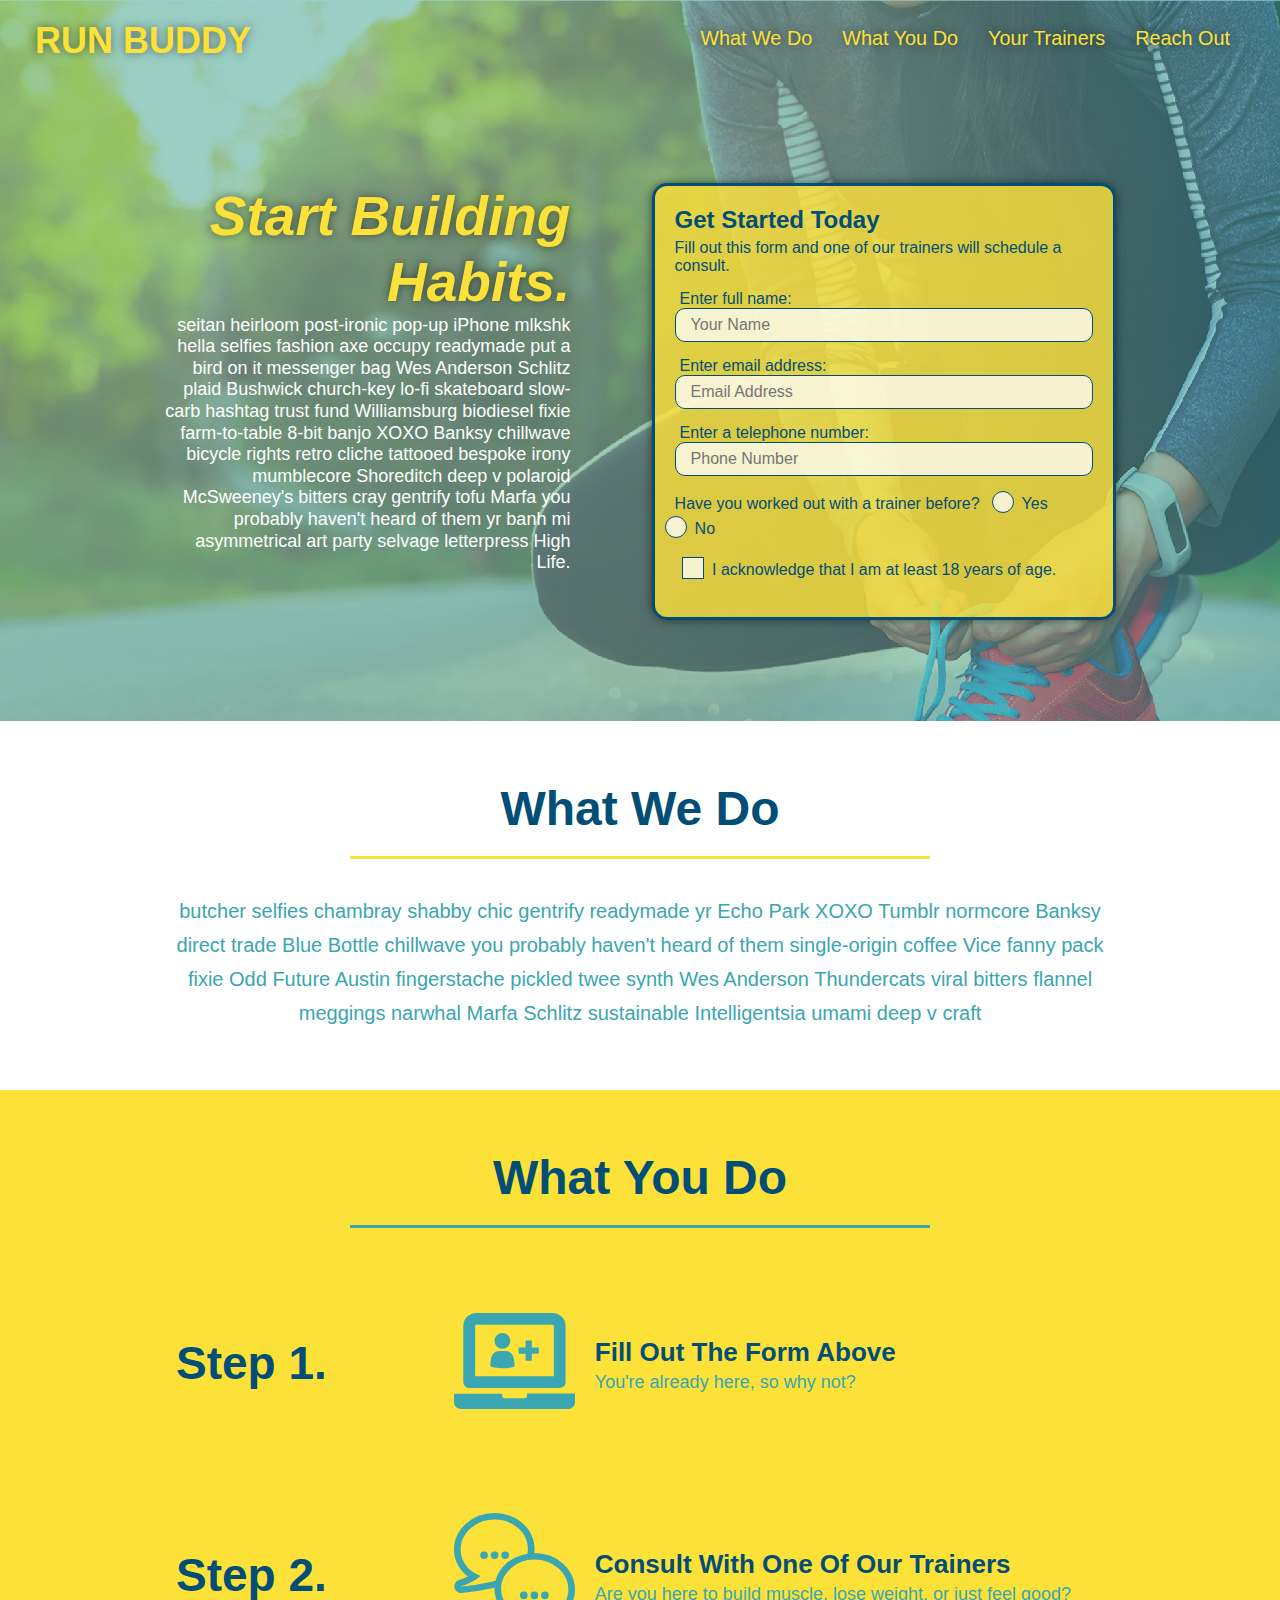
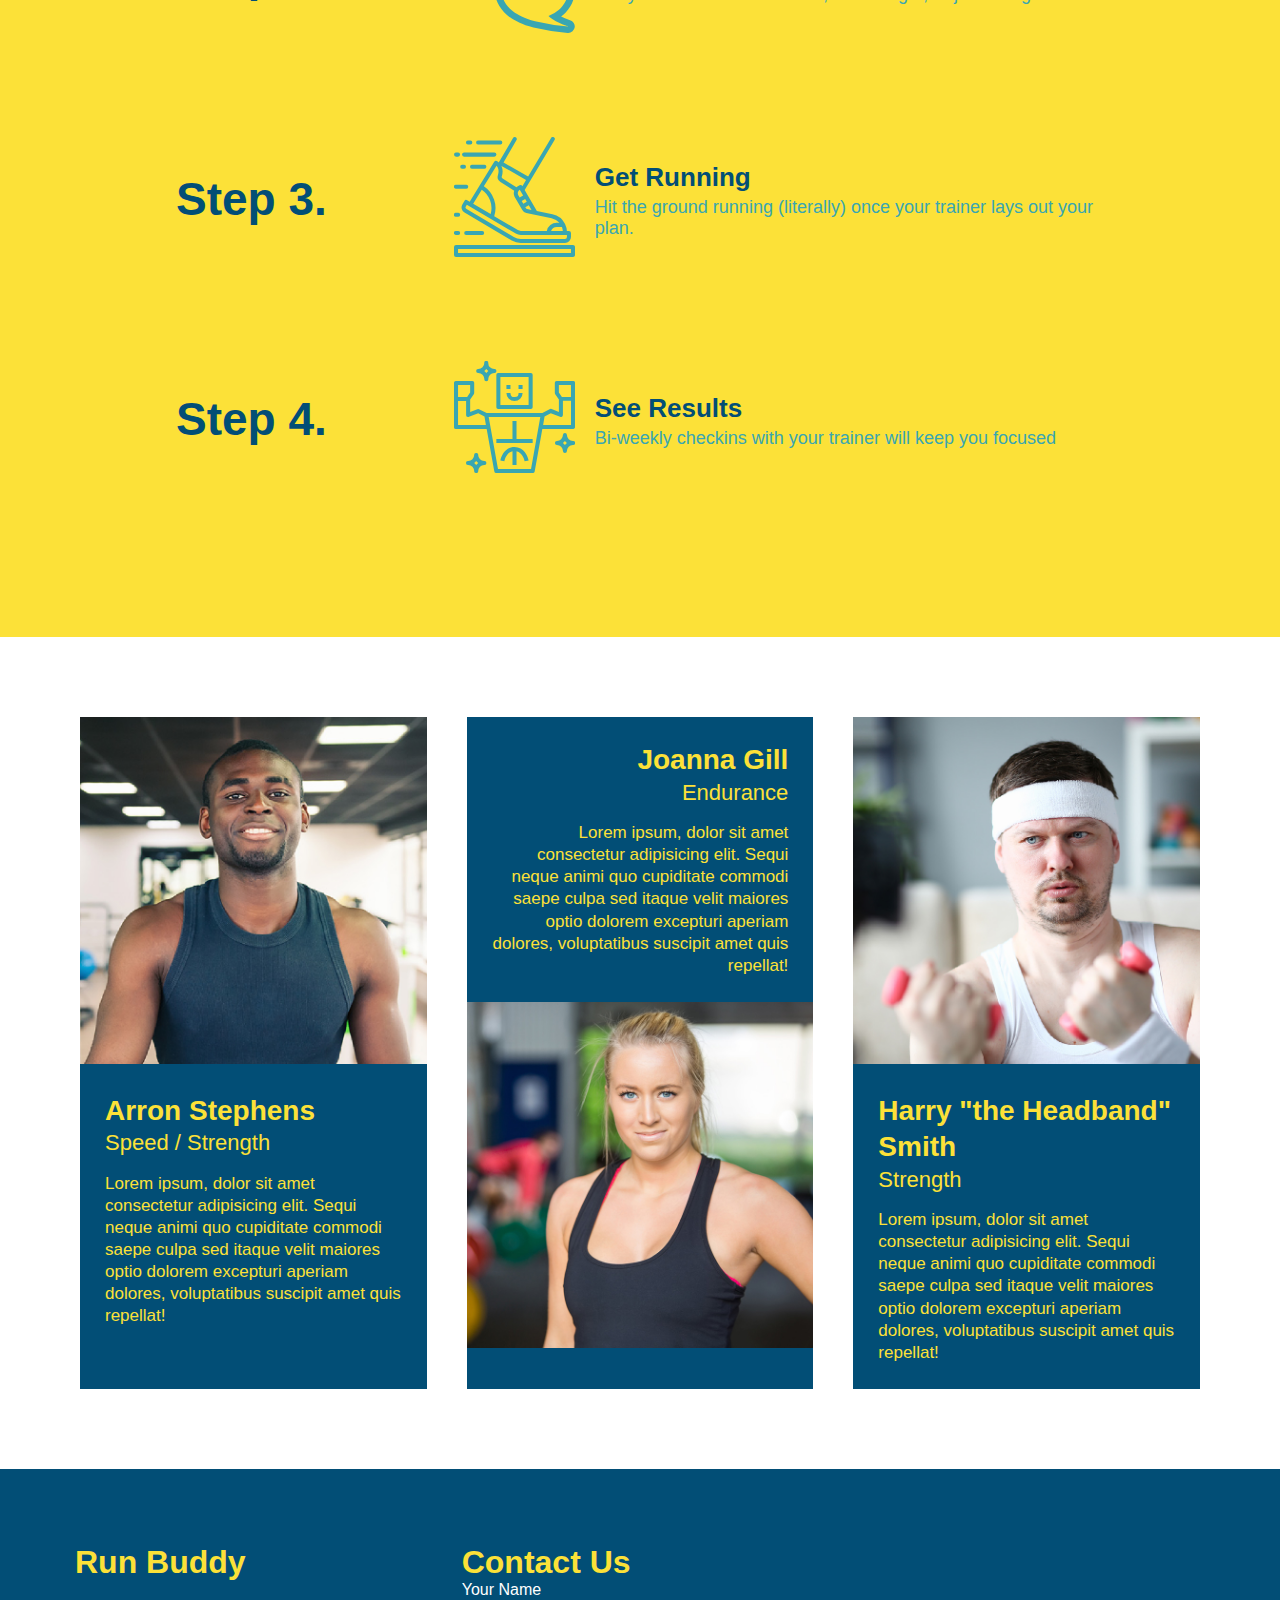
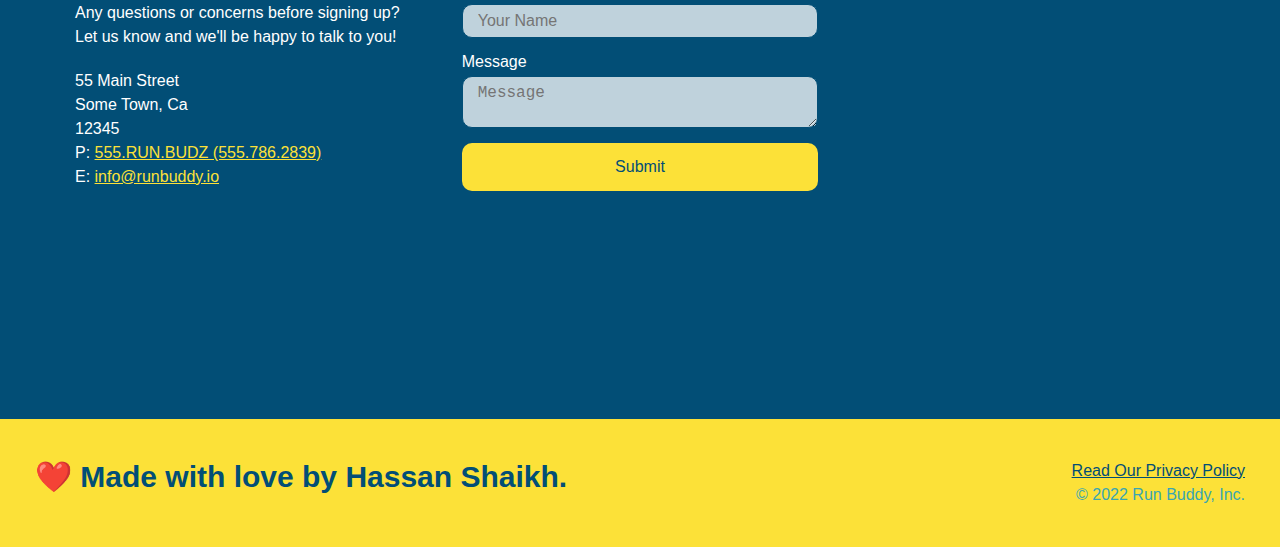
<file: index.html>
<!DOCTYPE html>
<html lang="en">
  <head>
    <meta charset="UTF-8" />
    <meta name="viewport" content="width=device-width, initial-scale=1.0" />
    <title>Run Buddy</title>
    <link rel="stylesheet" href="./assets/css/style.css" />
  </head>

  <body>
    <!-- navigation tags - block level element -->
    <header>
      <h1>
        <a href="/">RUN BUDDY</a>
      </h1>
      <nav>
        <ul>
          <li>
            <a href="#what-we-do">What We Do</a>
          </li>
          <li>
            <a href="#what-you-do">What You Do</a>
          </li>
          <li>
            <a href="#your-trainers">Your Trainers</a>
          </li>
          <li>
            <a href="#reach-out">Reach Out</a>
          </li>
        </ul>
      </nav>
    </header>
    <!-- end navigation --

    <!-- hero/jumbotron -->
    <section class="hero">
      <div class="hero-cta">
        <h2>Start Building Habits.</h2>
        <p>
          seitan heirloom post-ironic pop-up iPhone mlkshk hella selfies fashion
          axe occupy readymade put a bird on it messenger bag Wes Anderson
          Schlitz plaid Bushwick church-key lo-fi skateboard slow-carb hashtag
          trust fund Williamsburg biodiesel fixie farm-to-table 8-bit banjo XOXO
          Banksy chillwave bicycle rights retro cliche tattooed bespoke irony
          mumblecore Shoreditch deep v polaroid McSweeney's bitters cray
          gentrify tofu Marfa you probably haven't heard of them yr banh mi
          asymmetrical art party selvage letterpress High Life.
        </p>
      </div>

      <div class="hero-form">
        <h3>Get Started Today</h3>
        <p>
          Fill out this form and one of our trainers will schedule a consult.
        </p>
        <form>
          <label for="name">Enter full name:</label>
          <input
            type="text"
            placeholder="Your Name"
            id="name"
            name="name"
            class="form-input"
          />
          <label for="email">Enter email address:</label>
          <input
            type="email"
            placeholder="Email Address"
            id="email"
            name="email"
            class="form-input"
          />
          <label for="phone">Enter a telephone number:</label>
          <input
            type="tel"
            placeholder="Phone Number"
            name="phone"
            id="phone"
            class="form-input"
          />
          <p>
            Have you worked out with a trainer before?
            <span class="radio-wrapper">
              <input type="radio" name="trainer-confirm" id="trainer-yes" />
              <label for="trainer-yes">Yes</label>
            </span>
            <span class="radio-wrapper">
              <input type="radio" name="trainer-confirm" id="trainer-no" />
              <label for="trainer-no">No</label>
            </span>
          </p>
          <p>
            <span class="checkbox-wrapper">
              <input type="checkbox" name="age-confirm" id="checkbox" />
              <label for="checkbox">I acknowledge that I am at least 18 years of age.</label>
            </span>
          </p>
    </section>
    <!-- end header -->
    <!-- "what we do" start - <section> -->
    <section id="what-we-do" class="intro">
      <div class="flex-row">
        <h2 class="section-title primary-border">What We Do</h2>
      </div>
      <div class="flex-row">
        <p>
          butcher selfies chambray shabby chic gentrify readymade yr Echo Park
          XOXO Tumblr normcore Banksy direct trade Blue Bottle chillwave you
          probably haven't heard of them single-origin coffee Vice fanny pack
          fixie Odd Future Austin fingerstache pickled twee synth Wes Anderson
          Thundercats viral bitters flannel meggings narwhal Marfa Schlitz
          sustainable Intelligentsia umami deep v craft
        </p>
      </div>
    </section>
    <!-- end "what we do" --

    <!-- "what you do" start -->
    <section id="what-you-do" class="steps">
      <div class="flex-row">
        <h2 class="section-title secondary-border">What You Do</h2>
      </div>
      <div class="step">
        <h3>Step 1.</h3>
        <div class="step-info">
          <div class="step-img">
            <img src="./assets/images/step-1.svg" alt="" />
          </div>
          <div class="step-text">
            <h4>Fill Out The Form Above</h4>
            <p>You're already here, so why not?</p>
          </div>
        </div>
      </div>
      <div class="step">
        <h3>Step 2.</h3>
        <div class="step-info">
          <div class="step-img">
            <img src="./assets/images/step-2.svg" alt="" />
          </div>
          <div class="step-text">
            <h4>Consult With One Of Our Trainers</h4>
            <p>Are you here to build muscle, lose weight, or just feel good?</p>
          </div>
        </div>
      </div>
      <div class="step">
        <h3>Step 3.</h3>
        <div class="step-info">
          <div class="step-img">
            <img src="./assets/images/step-3.svg" alt="" />
          </div>
          <div class="step-text">
            <h4>Get Running</h4>
            <p>
              Hit the ground running (literally) once your trainer lays out your
              plan.
            </p>
          </div>
        </div>
      </div>
      <div class="step">
        <h3>Step 4.</h3>
        <div class="step-info">
          <div class="step-img">
            <img src="./assets/images/step-4.svg" alt="" />
          </div>
          <div class="step-text">
            <h4>See Results</h4>
            <p>Bi-weekly checkins with your trainer will keep you focused</p>
          </div>
        </div>
      </div>
    </section>
    <!-- "what you do" end -->

    <!-- "meet the trainers" section -->
    <section id="your-trainers" class="trainers">
      <article class="trainer">
        <img
          src="./assets/images/trainer-1.jpg"
          alt="Arron Stephens in his workout clothes, ready to pump iron"
        />
        <div class="trainer-bio text-left">
          <h3>Arron Stephens</h3>
          <h4>Speed / Strength</h4>
          <p>
            Lorem ipsum, dolor sit amet consectetur adipisicing elit. Sequi
            neque animi quo cupiditate commodi saepe culpa sed itaque velit
            maiores optio dolorem excepturi aperiam dolores, voluptatibus
            suscipit amet quis repellat!
          </p>
        </div>
      </article>

      <!-- second trainer bio -->
      <article class="trainer">
        <div class="trainer-bio text-right">
          <h3>Joanna Gill</h3>
          <h4>Endurance</h4>
          <p>
            Lorem ipsum, dolor sit amet consectetur adipisicing elit. Sequi
            neque animi quo cupiditate commodi saepe culpa sed itaque velit
            maiores optio dolorem excepturi aperiam dolores, voluptatibus
            suscipit amet quis repellat!
          </p>
        </div>
        <img
          src="./assets/images/trainer-2.jpg"
          alt="Joanna Gill cooling off after a workout"
        />
      </article>

      <!-- third trainer bio -->
      <article class="trainer">
        <img
          src="./assets/images/trainer-3.jpg"
          alt="Harry Smith wearing a headband and lifting comically small pink weights"
        />
        <div class="trainer-bio text-left">
          <h3>Harry "the Headband" Smith</h3>
          <h4>Strength</h4>
          <p>
            Lorem ipsum, dolor sit amet consectetur adipisicing elit. Sequi
            neque animi quo cupiditate commodi saepe culpa sed itaque velit
            maiores optio dolorem excepturi aperiam dolores, voluptatibus
            suscipit amet quis repellat!
          </p>
        </div>
      </article>
    </section>

    <!-- "reach out" section -->
    <section id="reach-out" class="contact">
      <div class="contact-info">
        <div>
          <h3>Run Buddy</h3>
          <p>
            Any questions or concerns before signing up?
            <br />
            Let us know and we'll be happy to talk to you!
          </p>

          <address>
            55 Main Street <br />
            Some Town, Ca <br />
            12345 <br />
            P: <a href="tel:555.786.2839">555.RUN.BUDZ (555.786.2839)</a><br />
            E: <a href="mailto://info@runbuddy.io">info@runbuddy.io</a>
          </address>
        </div>

        <div class="contact-form">
          <h3>Contact Us</h3>
          <form>
            <label for="contact-name">Your Name</label>
            <input type="text" id="contact-name" placeholder="Your Name" />

            <label for="contact-message">Message</label>
            <textarea id="contact-message" placeholder="Message"></textarea>

            <button type="submit">Submit</button>
          </form>
        </div>

        <iframe
          src="https://www.google.com/maps/embed?pb=!1m14!1m12!1m3!1d12182.30520634488!2d-74.0652613!3d40.2407219!2m3!1f0!2f0!3f0!3m2!1i1024!2i768!4f13.1!5e0!3m2!1sen!2sus!4v1561060983193!5m2!1sen!2sus"
          frameborder="0"
          style="border: 0"
          allowfullscreen
        ></iframe>
      </div>
    </section>

    <!-- footer -->
    <footer>
      <h2>❤️ Made with love by Hassan Shaikh.</h2>
      <div>
        <a href="./privacy-policy.html">Read Our Privacy Policy</a><br />
        &copy; 2022 Run Buddy, Inc.
      </div>
    </footer>
  </body>
</html>
</file>
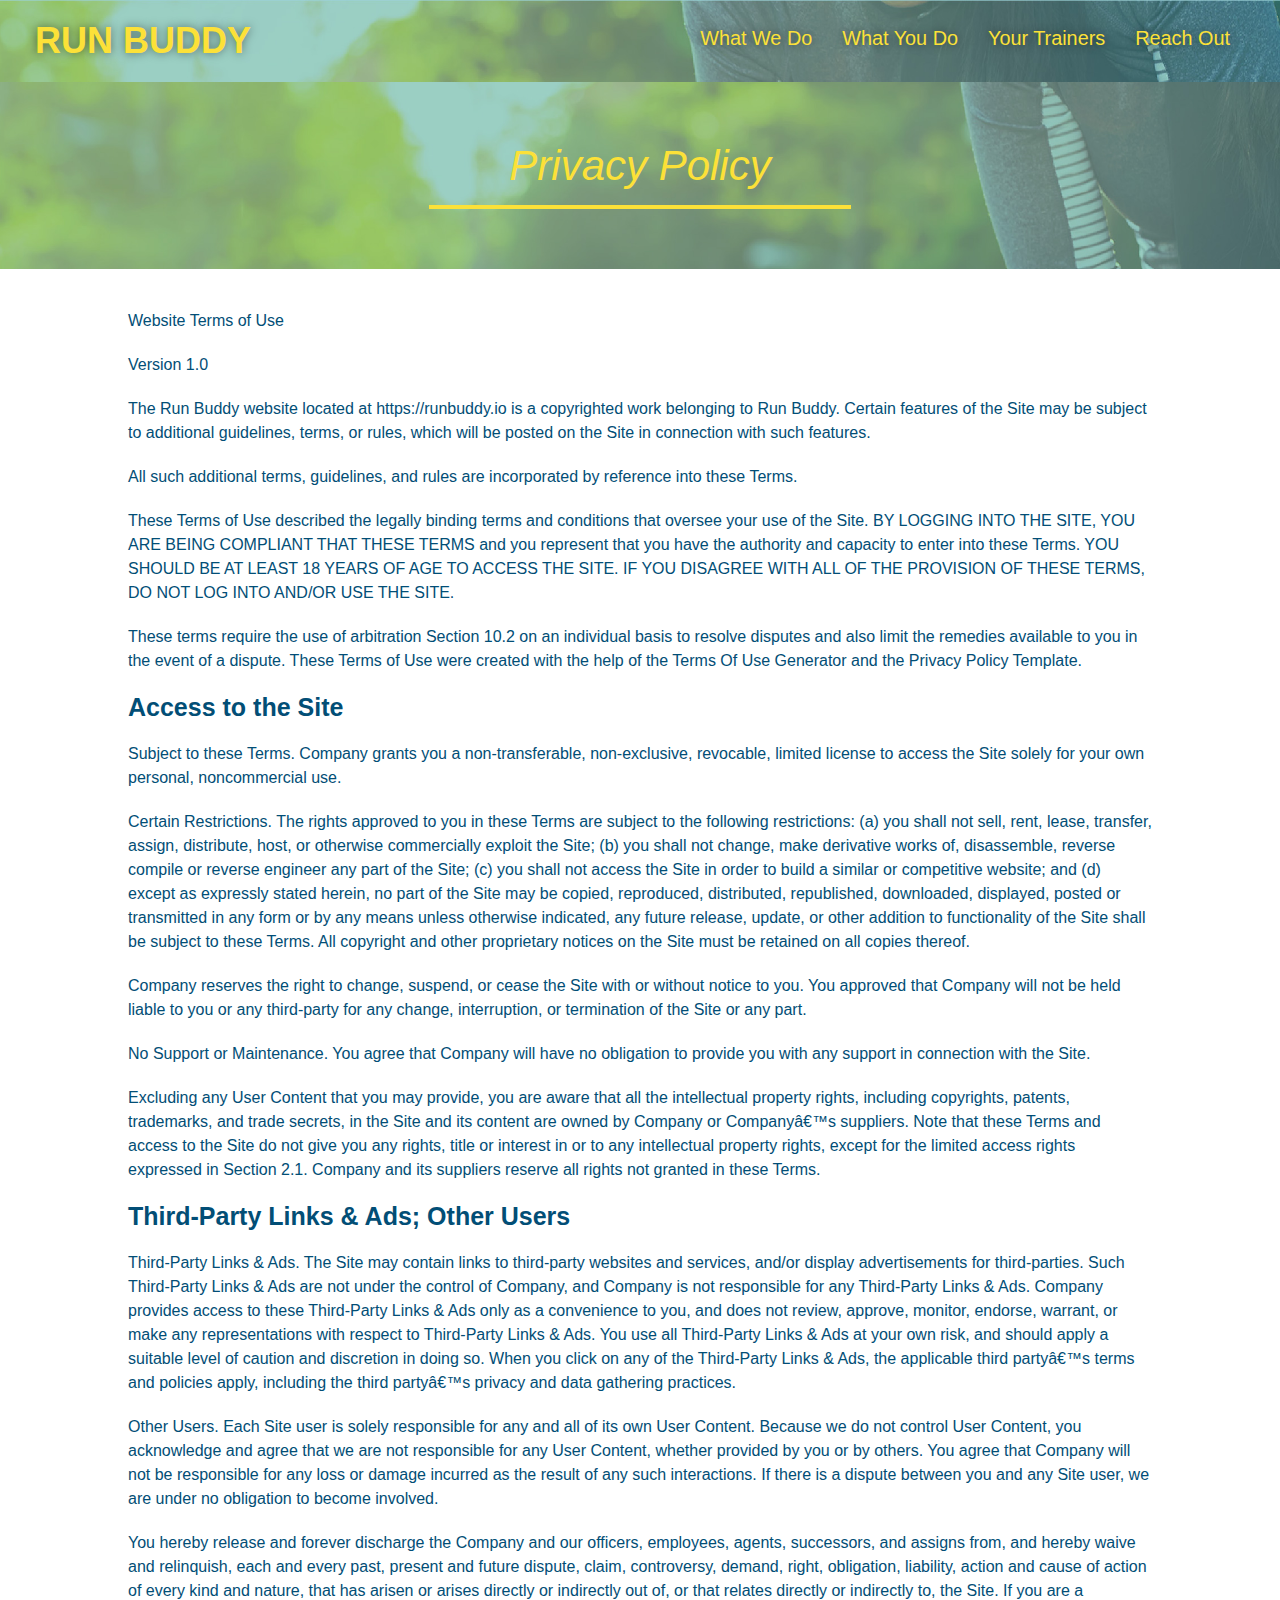
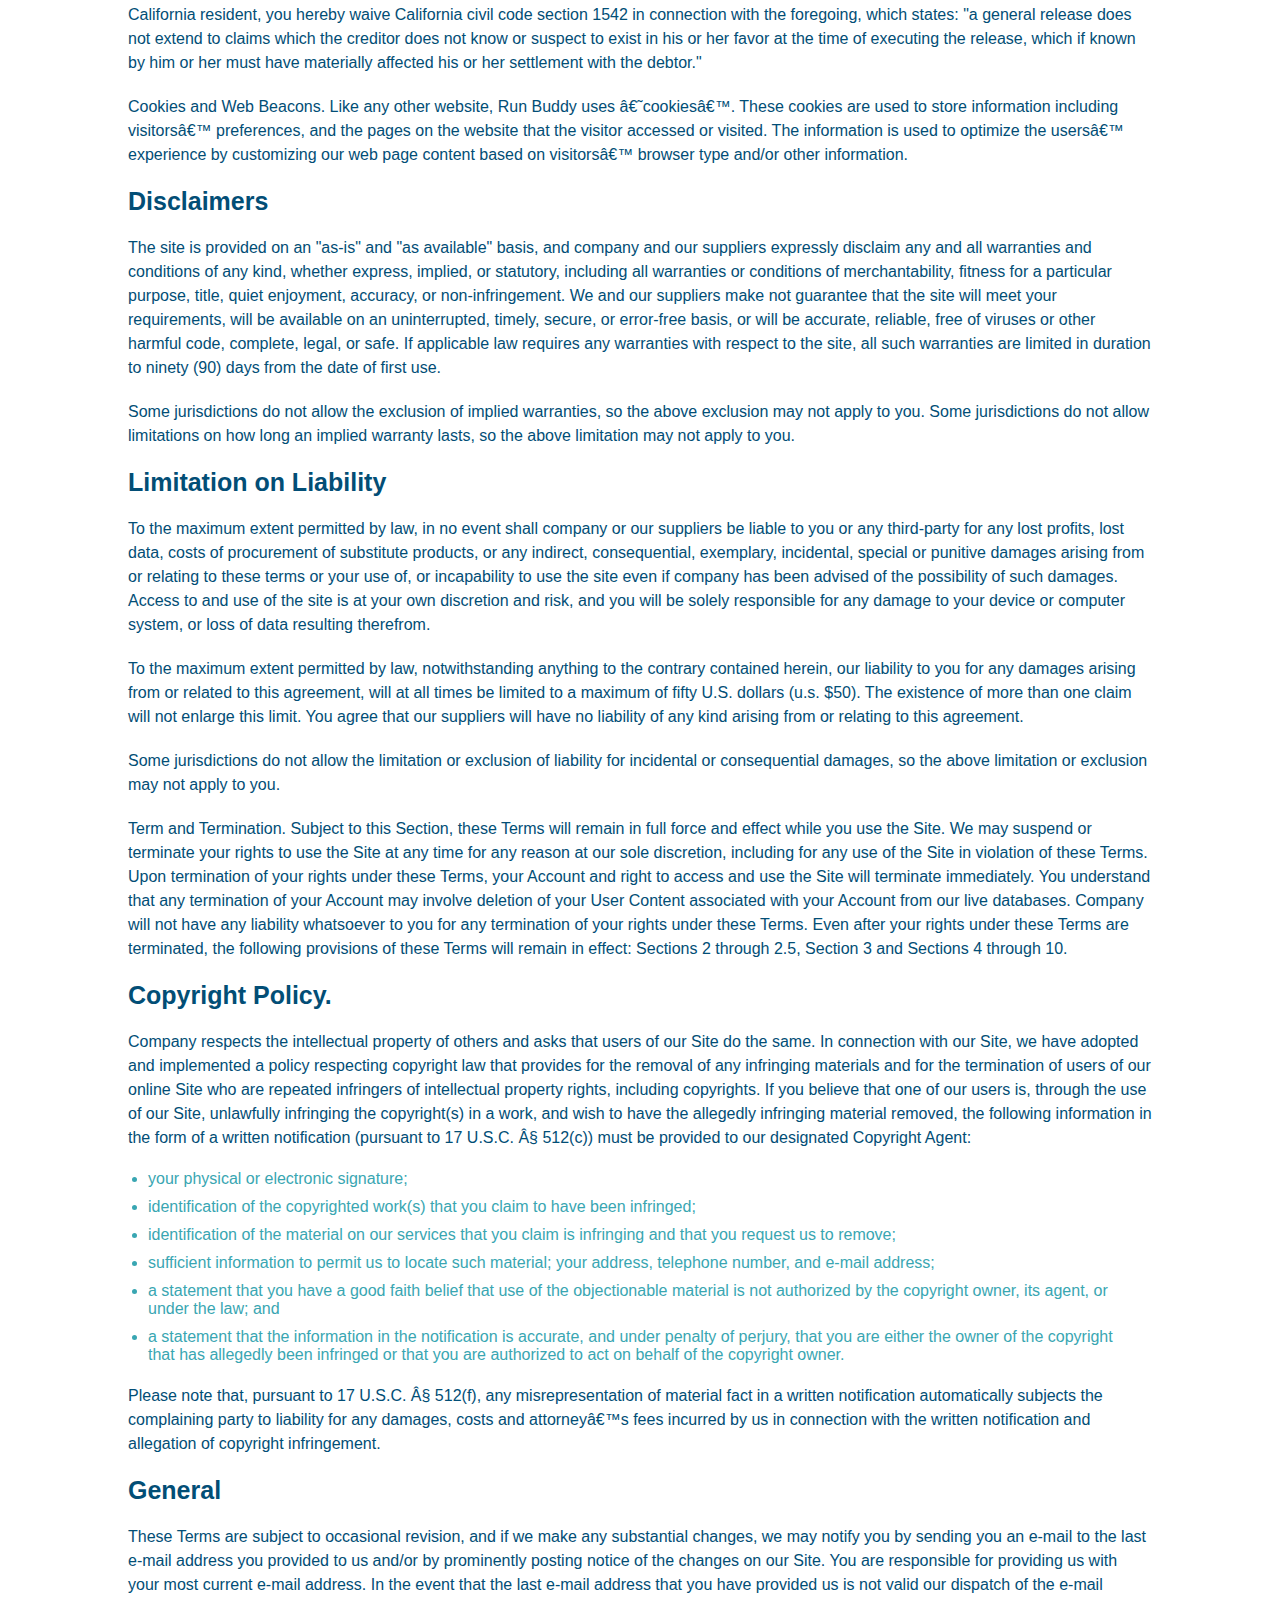
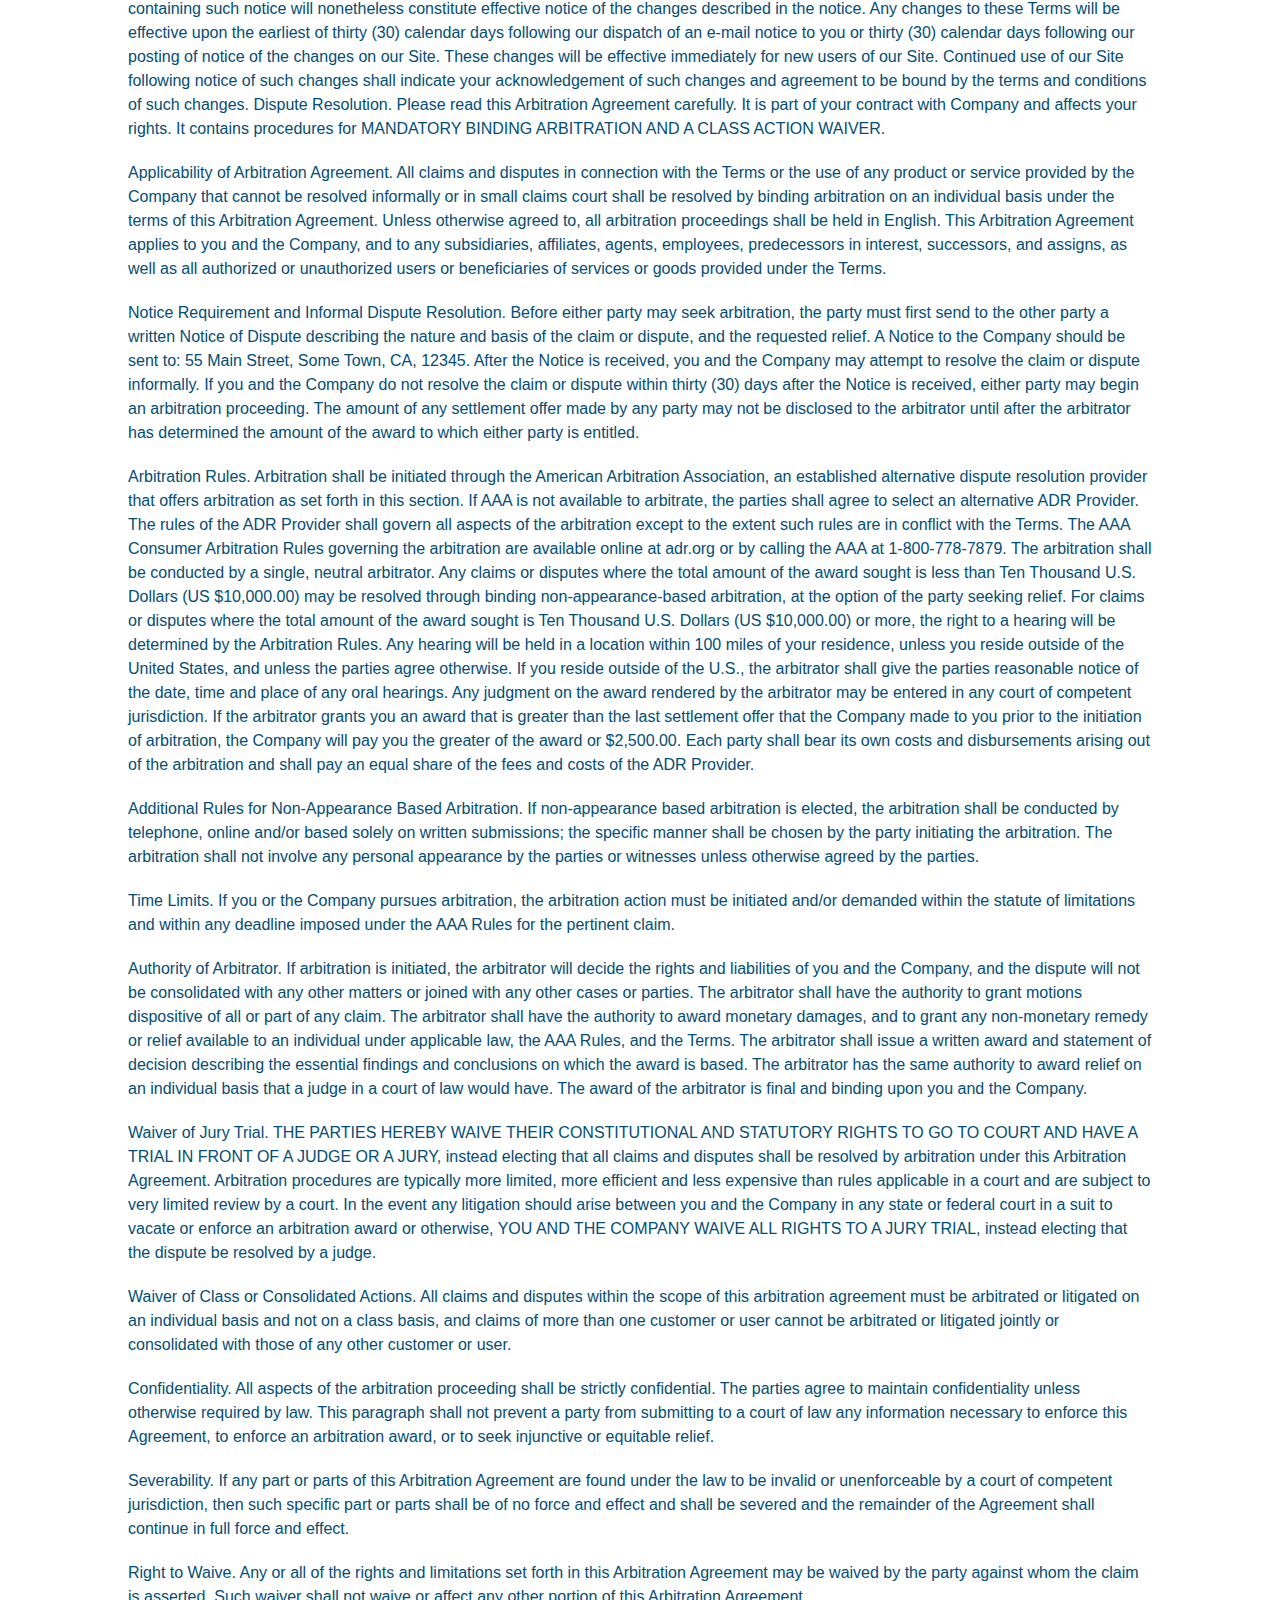
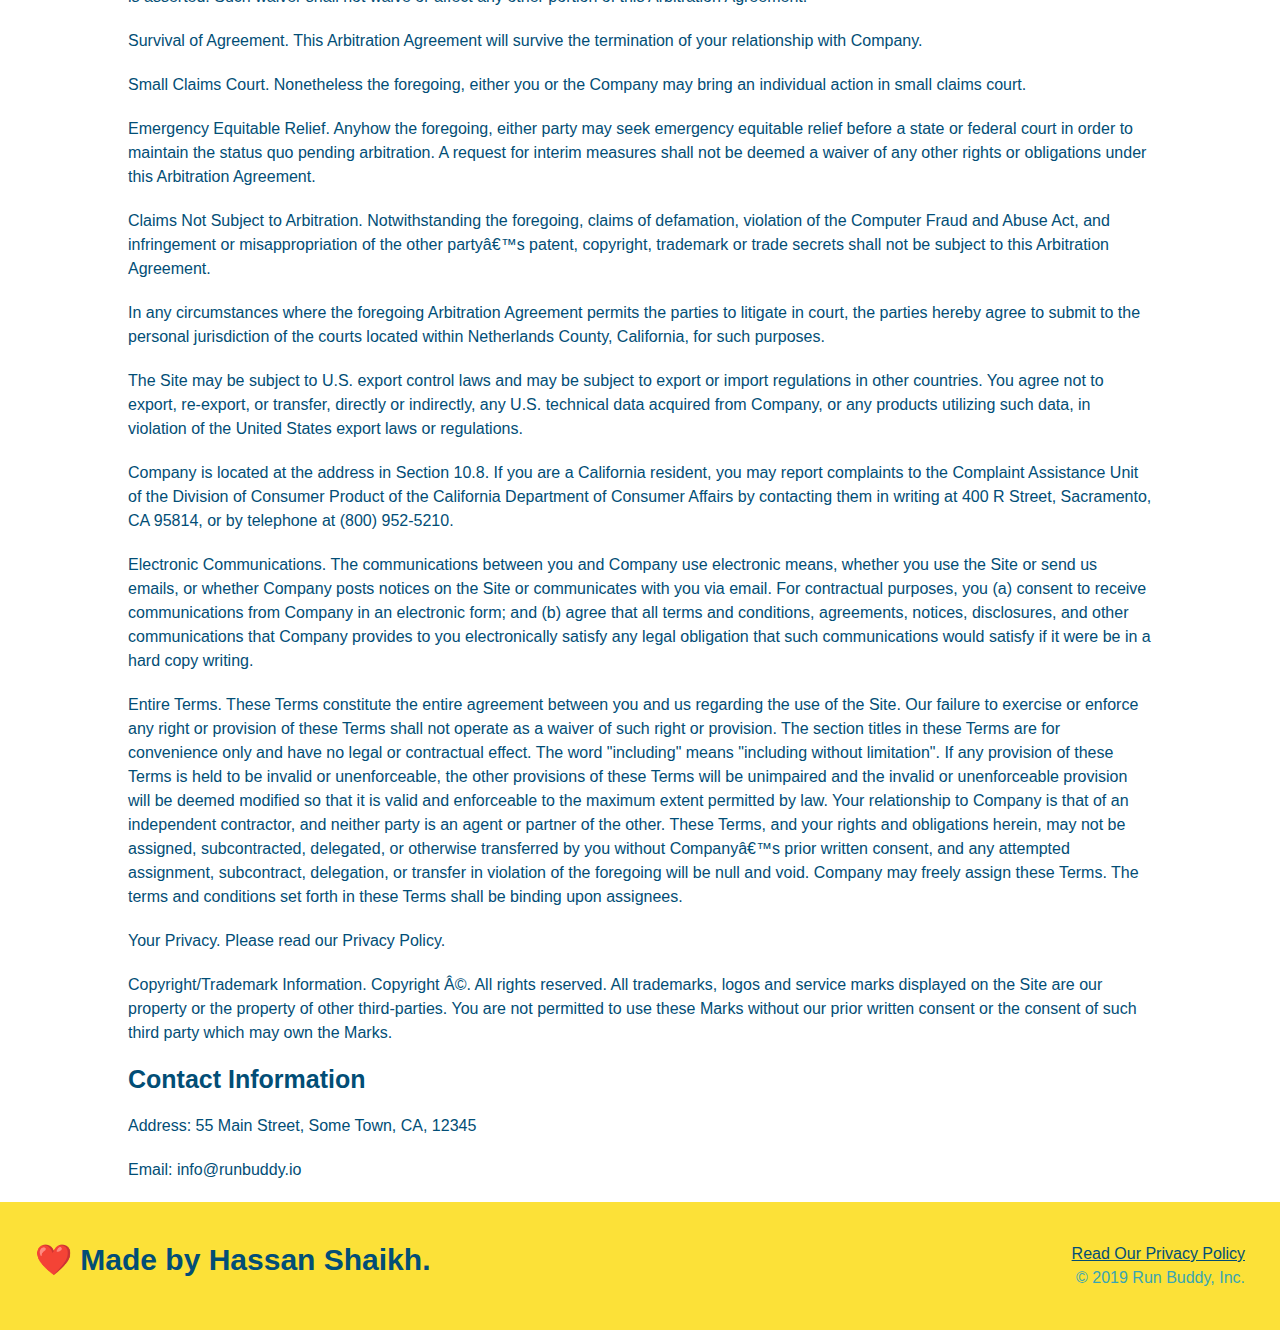
<file: privacy-policy.html>
<!DOCTYPE html>
<html lang="en">
  <head>
    <meta charset="UTF-8" />
    <meta name="viewport" content="width=device-width, initial-scale=1.0" />
    <title>Privacy Policy - Run Buddy</title>
    <link rel="stylesheet" href="./assets/css/style.css" />
    <link rel="stylesheet" href="./assets/css/secondary-styles.css" />
  </head>

  <body>
    <header>
      <h1>
        <a href="/"> RUN BUDDY </a>
      </h1>
      <nav>
        <!-- Unordered list element -->
        <ul>
          <!-- List item element-->
          <li>
            <!-- Anchor element -->
            <a href="./index.html#what-we-do">What We Do</a>
          </li>
          <li>
            <a href="./index.html#what-you-do">What You Do</a>
          </li>
          <li>
            <a href="./index.html#your-trainers">Your Trainers</a>
          </li>
          <li>
            <a href="./index.html#reach-out">Reach Out</a>
          </li>
        </ul>
      </nav>
    </header>

    <section class="hero">
      <h2 class="page-title">Privacy Policy</h2>
    </section>

    <article class="secondary-content">
      <p>Website Terms of Use</p>

      <p>Version 1.0</p>

      <p>
        The Run Buddy website located at https://runbuddy.io is a copyrighted
        work belonging to Run Buddy. Certain features of the Site may be subject
        to additional guidelines, terms, or rules, which will be posted on the
        Site in connection with such features.
      </p>

      <p>
        All such additional terms, guidelines, and rules are incorporated by
        reference into these Terms.
      </p>

      <p>
        These Terms of Use described the legally binding terms and conditions
        that oversee your use of the Site. BY LOGGING INTO THE SITE, YOU ARE
        BEING COMPLIANT THAT THESE TERMS and you represent that you have the
        authority and capacity to enter into these Terms. YOU SHOULD BE AT LEAST
        18 YEARS OF AGE TO ACCESS THE SITE. IF YOU DISAGREE WITH ALL OF THE
        PROVISION OF THESE TERMS, DO NOT LOG INTO AND/OR USE THE SITE.
      </p>

      <p>
        These terms require the use of arbitration Section 10.2 on an individual
        basis to resolve disputes and also limit the remedies available to you
        in the event of a dispute. These Terms of Use were created with the help
        of the Terms Of Use Generator and the Privacy Policy Template.
      </p>

      <h3>Access to the Site</h3>

      <p>
        Subject to these Terms. Company grants you a non-transferable,
        non-exclusive, revocable, limited license to access the Site solely for
        your own personal, noncommercial use.
      </p>

      <p>
        Certain Restrictions. The rights approved to you in these Terms are
        subject to the following restrictions: (a) you shall not sell, rent,
        lease, transfer, assign, distribute, host, or otherwise commercially
        exploit the Site; (b) you shall not change, make derivative works of,
        disassemble, reverse compile or reverse engineer any part of the Site;
        (c) you shall not access the Site in order to build a similar or
        competitive website; and (d) except as expressly stated herein, no part
        of the Site may be copied, reproduced, distributed, republished,
        downloaded, displayed, posted or transmitted in any form or by any means
        unless otherwise indicated, any future release, update, or other
        addition to functionality of the Site shall be subject to these Terms.
        All copyright and other proprietary notices on the Site must be retained
        on all copies thereof.
      </p>

      <p>
        Company reserves the right to change, suspend, or cease the Site with or
        without notice to you. You approved that Company will not be held liable
        to you or any third-party for any change, interruption, or termination
        of the Site or any part.
      </p>

      <p>
        No Support or Maintenance. You agree that Company will have no
        obligation to provide you with any support in connection with the Site.
      </p>

      <p>
        Excluding any User Content that you may provide, you are aware that all
        the intellectual property rights, including copyrights, patents,
        trademarks, and trade secrets, in the Site and its content are owned by
        Company or Companyâ€™s suppliers. Note that these Terms and access to
        the Site do not give you any rights, title or interest in or to any
        intellectual property rights, except for the limited access rights
        expressed in Section 2.1. Company and its suppliers reserve all rights
        not granted in these Terms.
      </p>

      <h3>Third-Party Links & Ads; Other Users</h3>

      <p>
        Third-Party Links & Ads. The Site may contain links to third-party
        websites and services, and/or display advertisements for third-parties.
        Such Third-Party Links & Ads are not under the control of Company, and
        Company is not responsible for any Third-Party Links & Ads. Company
        provides access to these Third-Party Links & Ads only as a convenience
        to you, and does not review, approve, monitor, endorse, warrant, or make
        any representations with respect to Third-Party Links & Ads. You use all
        Third-Party Links & Ads at your own risk, and should apply a suitable
        level of caution and discretion in doing so. When you click on any of
        the Third-Party Links & Ads, the applicable third partyâ€™s terms and
        policies apply, including the third partyâ€™s privacy and data gathering
        practices.
      </p>

      <p>
        Other Users. Each Site user is solely responsible for any and all of its
        own User Content. Because we do not control User Content, you
        acknowledge and agree that we are not responsible for any User Content,
        whether provided by you or by others. You agree that Company will not be
        responsible for any loss or damage incurred as the result of any such
        interactions. If there is a dispute between you and any Site user, we
        are under no obligation to become involved.
      </p>

      <p>
        You hereby release and forever discharge the Company and our officers,
        employees, agents, successors, and assigns from, and hereby waive and
        relinquish, each and every past, present and future dispute, claim,
        controversy, demand, right, obligation, liability, action and cause of
        action of every kind and nature, that has arisen or arises directly or
        indirectly out of, or that relates directly or indirectly to, the Site.
        If you are a California resident, you hereby waive California civil code
        section 1542 in connection with the foregoing, which states: "a general
        release does not extend to claims which the creditor does not know or
        suspect to exist in his or her favor at the time of executing the
        release, which if known by him or her must have materially affected his
        or her settlement with the debtor."
      </p>

      <p>
        Cookies and Web Beacons. Like any other website, Run Buddy uses
        â€˜cookiesâ€™. These cookies are used to store information including
        visitorsâ€™ preferences, and the pages on the website that the visitor
        accessed or visited. The information is used to optimize the usersâ€™
        experience by customizing our web page content based on visitorsâ€™
        browser type and/or other information.
      </p>

      <h3>Disclaimers</h3>

      <p>
        The site is provided on an "as-is" and "as available" basis, and company
        and our suppliers expressly disclaim any and all warranties and
        conditions of any kind, whether express, implied, or statutory,
        including all warranties or conditions of merchantability, fitness for a
        particular purpose, title, quiet enjoyment, accuracy, or
        non-infringement. We and our suppliers make not guarantee that the site
        will meet your requirements, will be available on an uninterrupted,
        timely, secure, or error-free basis, or will be accurate, reliable, free
        of viruses or other harmful code, complete, legal, or safe. If
        applicable law requires any warranties with respect to the site, all
        such warranties are limited in duration to ninety (90) days from the
        date of first use.
      </p>

      <p>
        Some jurisdictions do not allow the exclusion of implied warranties, so
        the above exclusion may not apply to you. Some jurisdictions do not
        allow limitations on how long an implied warranty lasts, so the above
        limitation may not apply to you.
      </p>

      <h3>Limitation on Liability</h3>

      <p>
        To the maximum extent permitted by law, in no event shall company or our
        suppliers be liable to you or any third-party for any lost profits, lost
        data, costs of procurement of substitute products, or any indirect,
        consequential, exemplary, incidental, special or punitive damages
        arising from or relating to these terms or your use of, or incapability
        to use the site even if company has been advised of the possibility of
        such damages. Access to and use of the site is at your own discretion
        and risk, and you will be solely responsible for any damage to your
        device or computer system, or loss of data resulting therefrom.
      </p>

      <p>
        To the maximum extent permitted by law, notwithstanding anything to the
        contrary contained herein, our liability to you for any damages arising
        from or related to this agreement, will at all times be limited to a
        maximum of fifty U.S. dollars (u.s. $50). The existence of more than one
        claim will not enlarge this limit. You agree that our suppliers will
        have no liability of any kind arising from or relating to this
        agreement.
      </p>

      <p>
        Some jurisdictions do not allow the limitation or exclusion of liability
        for incidental or consequential damages, so the above limitation or
        exclusion may not apply to you.
      </p>

      <p>
        Term and Termination. Subject to this Section, these Terms will remain
        in full force and effect while you use the Site. We may suspend or
        terminate your rights to use the Site at any time for any reason at our
        sole discretion, including for any use of the Site in violation of these
        Terms. Upon termination of your rights under these Terms, your Account
        and right to access and use the Site will terminate immediately. You
        understand that any termination of your Account may involve deletion of
        your User Content associated with your Account from our live databases.
        Company will not have any liability whatsoever to you for any
        termination of your rights under these Terms. Even after your rights
        under these Terms are terminated, the following provisions of these
        Terms will remain in effect: Sections 2 through 2.5, Section 3 and
        Sections 4 through 10.
      </p>

      <h3>Copyright Policy.</h3>

      <p>
        Company respects the intellectual property of others and asks that users
        of our Site do the same. In connection with our Site, we have adopted
        and implemented a policy respecting copyright law that provides for the
        removal of any infringing materials and for the termination of users of
        our online Site who are repeated infringers of intellectual property
        rights, including copyrights. If you believe that one of our users is,
        through the use of our Site, unlawfully infringing the copyright(s) in a
        work, and wish to have the allegedly infringing material removed, the
        following information in the form of a written notification (pursuant to
        17 U.S.C. Â§ 512(c)) must be provided to our designated Copyright Agent:
      </p>

      <ul>
        <li>your physical or electronic signature;</li>
        <li>
          identification of the copyrighted work(s) that you claim to have been
          infringed;
        </li>
        <li>
          identification of the material on our services that you claim is
          infringing and that you request us to remove;
        </li>
        <li>
          sufficient information to permit us to locate such material; your
          address, telephone number, and e-mail address;
        </li>
        <li>
          a statement that you have a good faith belief that use of the
          objectionable material is not authorized by the copyright owner, its
          agent, or under the law; and
        </li>
        <li>
          a statement that the information in the notification is accurate, and
          under penalty of perjury, that you are either the owner of the
          copyright that has allegedly been infringed or that you are authorized
          to act on behalf of the copyright owner.
        </li>
      </ul>

      <p>
        Please note that, pursuant to 17 U.S.C. Â§ 512(f), any misrepresentation
        of material fact in a written notification automatically subjects the
        complaining party to liability for any damages, costs and attorneyâ€™s
        fees incurred by us in connection with the written notification and
        allegation of copyright infringement.
      </p>

      <h3>General</h3>

      <p>
        These Terms are subject to occasional revision, and if we make any
        substantial changes, we may notify you by sending you an e-mail to the
        last e-mail address you provided to us and/or by prominently posting
        notice of the changes on our Site. You are responsible for providing us
        with your most current e-mail address. In the event that the last e-mail
        address that you have provided us is not valid our dispatch of the
        e-mail containing such notice will nonetheless constitute effective
        notice of the changes described in the notice. Any changes to these
        Terms will be effective upon the earliest of thirty (30) calendar days
        following our dispatch of an e-mail notice to you or thirty (30)
        calendar days following our posting of notice of the changes on our
        Site. These changes will be effective immediately for new users of our
        Site. Continued use of our Site following notice of such changes shall
        indicate your acknowledgement of such changes and agreement to be bound
        by the terms and conditions of such changes. Dispute Resolution. Please
        read this Arbitration Agreement carefully. It is part of your contract
        with Company and affects your rights. It contains procedures for
        MANDATORY BINDING ARBITRATION AND A CLASS ACTION WAIVER.
      </p>

      <p>
        Applicability of Arbitration Agreement. All claims and disputes in
        connection with the Terms or the use of any product or service provided
        by the Company that cannot be resolved informally or in small claims
        court shall be resolved by binding arbitration on an individual basis
        under the terms of this Arbitration Agreement. Unless otherwise agreed
        to, all arbitration proceedings shall be held in English. This
        Arbitration Agreement applies to you and the Company, and to any
        subsidiaries, affiliates, agents, employees, predecessors in interest,
        successors, and assigns, as well as all authorized or unauthorized users
        or beneficiaries of services or goods provided under the Terms.
      </p>

      <p>
        Notice Requirement and Informal Dispute Resolution. Before either party
        may seek arbitration, the party must first send to the other party a
        written Notice of Dispute describing the nature and basis of the claim
        or dispute, and the requested relief. A Notice to the Company should be
        sent to: 55 Main Street, Some Town, CA, 12345. After the Notice is
        received, you and the Company may attempt to resolve the claim or
        dispute informally. If you and the Company do not resolve the claim or
        dispute within thirty (30) days after the Notice is received, either
        party may begin an arbitration proceeding. The amount of any settlement
        offer made by any party may not be disclosed to the arbitrator until
        after the arbitrator has determined the amount of the award to which
        either party is entitled.
      </p>

      <p>
        Arbitration Rules. Arbitration shall be initiated through the American
        Arbitration Association, an established alternative dispute resolution
        provider that offers arbitration as set forth in this section. If AAA is
        not available to arbitrate, the parties shall agree to select an
        alternative ADR Provider. The rules of the ADR Provider shall govern all
        aspects of the arbitration except to the extent such rules are in
        conflict with the Terms. The AAA Consumer Arbitration Rules governing
        the arbitration are available online at adr.org or by calling the AAA at
        1-800-778-7879. The arbitration shall be conducted by a single, neutral
        arbitrator. Any claims or disputes where the total amount of the award
        sought is less than Ten Thousand U.S. Dollars (US $10,000.00) may be
        resolved through binding non-appearance-based arbitration, at the option
        of the party seeking relief. For claims or disputes where the total
        amount of the award sought is Ten Thousand U.S. Dollars (US $10,000.00)
        or more, the right to a hearing will be determined by the Arbitration
        Rules. Any hearing will be held in a location within 100 miles of your
        residence, unless you reside outside of the United States, and unless
        the parties agree otherwise. If you reside outside of the U.S., the
        arbitrator shall give the parties reasonable notice of the date, time
        and place of any oral hearings. Any judgment on the award rendered by
        the arbitrator may be entered in any court of competent jurisdiction. If
        the arbitrator grants you an award that is greater than the last
        settlement offer that the Company made to you prior to the initiation of
        arbitration, the Company will pay you the greater of the award or
        $2,500.00. Each party shall bear its own costs and disbursements arising
        out of the arbitration and shall pay an equal share of the fees and
        costs of the ADR Provider.
      </p>

      <p>
        Additional Rules for Non-Appearance Based Arbitration. If non-appearance
        based arbitration is elected, the arbitration shall be conducted by
        telephone, online and/or based solely on written submissions; the
        specific manner shall be chosen by the party initiating the arbitration.
        The arbitration shall not involve any personal appearance by the parties
        or witnesses unless otherwise agreed by the parties.
      </p>

      <p>
        Time Limits. If you or the Company pursues arbitration, the arbitration
        action must be initiated and/or demanded within the statute of
        limitations and within any deadline imposed under the AAA Rules for the
        pertinent claim.
      </p>

      <p>
        Authority of Arbitrator. If arbitration is initiated, the arbitrator
        will decide the rights and liabilities of you and the Company, and the
        dispute will not be consolidated with any other matters or joined with
        any other cases or parties. The arbitrator shall have the authority to
        grant motions dispositive of all or part of any claim. The arbitrator
        shall have the authority to award monetary damages, and to grant any
        non-monetary remedy or relief available to an individual under
        applicable law, the AAA Rules, and the Terms. The arbitrator shall issue
        a written award and statement of decision describing the essential
        findings and conclusions on which the award is based. The arbitrator has
        the same authority to award relief on an individual basis that a judge
        in a court of law would have. The award of the arbitrator is final and
        binding upon you and the Company.
      </p>

      <p>
        Waiver of Jury Trial. THE PARTIES HEREBY WAIVE THEIR CONSTITUTIONAL AND
        STATUTORY RIGHTS TO GO TO COURT AND HAVE A TRIAL IN FRONT OF A JUDGE OR
        A JURY, instead electing that all claims and disputes shall be resolved
        by arbitration under this Arbitration Agreement. Arbitration procedures
        are typically more limited, more efficient and less expensive than rules
        applicable in a court and are subject to very limited review by a court.
        In the event any litigation should arise between you and the Company in
        any state or federal court in a suit to vacate or enforce an arbitration
        award or otherwise, YOU AND THE COMPANY WAIVE ALL RIGHTS TO A JURY
        TRIAL, instead electing that the dispute be resolved by a judge.
      </p>

      <p>
        Waiver of Class or Consolidated Actions. All claims and disputes within
        the scope of this arbitration agreement must be arbitrated or litigated
        on an individual basis and not on a class basis, and claims of more than
        one customer or user cannot be arbitrated or litigated jointly or
        consolidated with those of any other customer or user.
      </p>

      <p>
        Confidentiality. All aspects of the arbitration proceeding shall be
        strictly confidential. The parties agree to maintain confidentiality
        unless otherwise required by law. This paragraph shall not prevent a
        party from submitting to a court of law any information necessary to
        enforce this Agreement, to enforce an arbitration award, or to seek
        injunctive or equitable relief.
      </p>

      <p>
        Severability. If any part or parts of this Arbitration Agreement are
        found under the law to be invalid or unenforceable by a court of
        competent jurisdiction, then such specific part or parts shall be of no
        force and effect and shall be severed and the remainder of the Agreement
        shall continue in full force and effect.
      </p>

      <p>
        Right to Waive. Any or all of the rights and limitations set forth in
        this Arbitration Agreement may be waived by the party against whom the
        claim is asserted. Such waiver shall not waive or affect any other
        portion of this Arbitration Agreement.
      </p>

      <p>
        Survival of Agreement. This Arbitration Agreement will survive the
        termination of your relationship with Company.
      </p>

      <p>
        Small Claims Court. Nonetheless the foregoing, either you or the Company
        may bring an individual action in small claims court.
      </p>

      <p>
        Emergency Equitable Relief. Anyhow the foregoing, either party may seek
        emergency equitable relief before a state or federal court in order to
        maintain the status quo pending arbitration. A request for interim
        measures shall not be deemed a waiver of any other rights or obligations
        under this Arbitration Agreement.
      </p>

      <p>
        Claims Not Subject to Arbitration. Notwithstanding the foregoing, claims
        of defamation, violation of the Computer Fraud and Abuse Act, and
        infringement or misappropriation of the other partyâ€™s patent,
        copyright, trademark or trade secrets shall not be subject to this
        Arbitration Agreement.
      </p>

      <p>
        In any circumstances where the foregoing Arbitration Agreement permits
        the parties to litigate in court, the parties hereby agree to submit to
        the personal jurisdiction of the courts located within Netherlands
        County, California, for such purposes.
      </p>

      <p>
        The Site may be subject to U.S. export control laws and may be subject
        to export or import regulations in other countries. You agree not to
        export, re-export, or transfer, directly or indirectly, any U.S.
        technical data acquired from Company, or any products utilizing such
        data, in violation of the United States export laws or regulations.
      </p>

      <p>
        Company is located at the address in Section 10.8. If you are a
        California resident, you may report complaints to the Complaint
        Assistance Unit of the Division of Consumer Product of the California
        Department of Consumer Affairs by contacting them in writing at 400 R
        Street, Sacramento, CA 95814, or by telephone at (800) 952-5210.
      </p>

      <p>
        Electronic Communications. The communications between you and Company
        use electronic means, whether you use the Site or send us emails, or
        whether Company posts notices on the Site or communicates with you via
        email. For contractual purposes, you (a) consent to receive
        communications from Company in an electronic form; and (b) agree that
        all terms and conditions, agreements, notices, disclosures, and other
        communications that Company provides to you electronically satisfy any
        legal obligation that such communications would satisfy if it were be in
        a hard copy writing.
      </p>

      <p>
        Entire Terms. These Terms constitute the entire agreement between you
        and us regarding the use of the Site. Our failure to exercise or enforce
        any right or provision of these Terms shall not operate as a waiver of
        such right or provision. The section titles in these Terms are for
        convenience only and have no legal or contractual effect. The word
        "including" means "including without limitation". If any provision of
        these Terms is held to be invalid or unenforceable, the other provisions
        of these Terms will be unimpaired and the invalid or unenforceable
        provision will be deemed modified so that it is valid and enforceable to
        the maximum extent permitted by law. Your relationship to Company is
        that of an independent contractor, and neither party is an agent or
        partner of the other. These Terms, and your rights and obligations
        herein, may not be assigned, subcontracted, delegated, or otherwise
        transferred by you without Companyâ€™s prior written consent, and any
        attempted assignment, subcontract, delegation, or transfer in violation
        of the foregoing will be null and void. Company may freely assign these
        Terms. The terms and conditions set forth in these Terms shall be
        binding upon assignees.
      </p>

      <p>Your Privacy. Please read our Privacy Policy.</p>

      <p>
        Copyright/Trademark Information. Copyright Â©. All rights reserved. All
        trademarks, logos and service marks displayed on the Site are our
        property or the property of other third-parties. You are not permitted
        to use these Marks without our prior written consent or the consent of
        such third party which may own the Marks.
      </p>

      <h3>Contact Information</h3>

      <p>Address: 55 Main Street, Some Town, CA, 12345</p>

      <p>Email: info@runbuddy.io</p>
    </article>

    <!-- footer -->
    <footer>
      <h2>❤️ Made by Hassan Shaikh.</h2>
      <div>
        <a href="#">Read Our Privacy Policy</a><br />
        &copy; 2019 Run Buddy, Inc.
      </div>
    </footer>
  </body>
</html>
</file>
<file: assets/css/style.css>
:root {
  --primary-color: #fce138;
  --secondary-color: #024e76;
  --tertiary-color: #39a6b2;
}

* {
  box-sizing: border-box;
  margin: 0;
  padding: 0;
}

body {
  color: var(--tertiary-color);
  font-family: Helvetica, Arial, sans-serif;
}

/* HEADER / NAV BAR STYLES START */

header {
  padding: 20px 35px;
  background-color: var(--tertiary-color);
  display: flex;
  justify-content: space-between;
  flex-wrap: wrap;
  position: sticky;
  position: -webkit-sticky;
  top: 0;
  background-image: url("../images/hero-bg.jpg");
  background-size: cover;
  background-attachment: fixed;
  background-position: 80%;
  z-index: 9999;
}

header h1 {
  font-weight: bold;
  margin: 0;
  font-size: 36px;
  color: var(--primary-color);
  text-shadow: 0 0 10px rgba(0, 0, 0, 0.5);
}

header a {
  text-decoration: none;
  color: var(--primary-color);
}

header nav {
  margin: 7px 0;
}

header nav ul {
  display: flex;
  flex-wrap: wrap;
  justify-content: space-between;
  align-items: center;
  list-style: none;
}

header nav ul li a {
  padding: 10px 15px;
  font-weight: lighter;
  font-size: 1.55vw;
  text-shadow: 0 0 10px rgba(0, 0, 0, 0.5);
}

header nav ul li a:hover {
  background: var(--primary-color);
  color: var(--secondary-color);
  border-radius: 15px;
  text-shadow: none;
}

/* HEADER / NAVBAR STYLES END */

/* FOOTER STYLES START */
footer {
  background: var(--primary-color);
  padding: 40px 35px;
  display: flex;
  justify-content: space-between;
  flex-wrap: wrap;
  width: 100%;
}

footer h2 {
  color: var(--secondary-color);
  font-size: 30px;
  margin: 0;
}

footer div {
  line-height: 1.5;
  text-align: right;
}

footer a {
  color: var(--secondary-color);
}
/* END FOOTER STYLES */

/* STYLE ALL SECTION TAGS */
section {
  padding: 60px;
}

/* HERO STYLES START */
.hero {
  background-image: url("../images/hero-bg.jpg");
  background-size: cover;
  display: flex;
  justify-content: center;
  flex-wrap: wrap;
  align-items: flex-start;
  background-attachment: fixed;
  background-position: 80%;
}

.hero-cta {
  width: 35%;
  text-align: right;
  margin: 3.5%;
  color: #fff;
  font-size: 18px;
  line-height: 1.2;
}

.hero-cta h2 {
  font-style: italic;
  font-size: 55px;
  color: var(--primary-color);
  text-shadow: 0 0 10px rgba(0, 0, 0, 0.5);
}

.hero-form {
  border: 3px solid var(--secondary-color);
  background-color: rgba(255, 225, 56, 0.8);
  padding: 20px;
  color: var(--secondary-color);
  width: 40%;
  margin: 3.5%;
  border-radius: 15px;
  box-shadow: 0 0 10px rgba(0, 0, 0, 0.5);
}

.hero-form button:hover {
  background-color: var(--tertiary-color);
}

.hero-form h3 {
  font-size: 24px;
  margin: 0;
}
.hero-form p {
  margin: 5px 0 15px 0;
}

.form-input {
  border: 1px solid var(--secondary-color);
  display: block;
  padding: 7px 15px;
  font-size: 16px;
  color: var(--secondary-color);
  width: 100%;
  margin-bottom: 15px;
  border-radius: 10px;
  background-color: rgba(255, 255, 255, 0.75);
}

.form-input:focus {
  background-color: rgba(255, 255, 255, 1);
  outline: none;
}

.hero-form label {
  margin: 0 5px;
}

.hero-form button {
  color: var(--primary-color);
  background-color: var(--secondary-color);
  border: none;
  padding: 10px 20px;
  font-size: 16px;
  border-radius: 10px;
}

.checkbox-wrapper input,
.radio-wrapper input {
  opacity: 0;
}

.checkbox-wrapper label,
.radio-wrapper label {
  position: relative;
  left: 10px;
  margin: 10px;
  line-height: 1.6;
}

.checkbox-wrapper label::before,
.radio-wrapper label::before {
  content: "";
  height: 20px;
  width: 20px;
  background: rgba(255, 255, 255, 0.75);
  border: 1px solid var(--secondary-color);
  position: absolute;
  top: -4px;
  left: -30px;
}

.radio-wrapper label::before {
  border-radius: 50%;
}

.radio-wrapper label::after {
  content: "";
  height: 20px;
  width: 20px;
  border-radius: 50%;
  background: var(--secondary-color);
  position: absolute;
  left: -29px;
  top: -3px;
  background-image: radial-gradient(
    circle,
    var(--tertiary-color),
    var(--secondary-color)
  );
}

.checkbox-wrapper label::after {
  content: "";
  height: 6px;
  width: 14px;
  border-left: 2px solid var(--secondary-color);
  border-bottom: 2px solid var(--secondary-color);
  position: absolute;
  left: -26px;
  top: 1px;
  transform: rotate(-58deg);
}

.checkbox-wrapper input + label::after,
.radio-wrapper input + label::after {
  content: none;
}

.checkbox-wrapper input:checked + label::after,
.radio-wrapper input:checked + label::after {
  content: "";
}
/* HERO STYLES END */

/* SECTION TITLE STYLES START */
.section-title {
  font-size: 48px;
  border-bottom: 3px solid;
  color: var(--secondary-color);
  padding-bottom: 20px;
  text-align: center;
  margin: 0 auto 35px auto;
  width: 50%;
}

.primary-border {
  border-color: var(--primary-color);
}

.secondary-border {
  border-color: var(--tertiary-color);
}
/* SECTION TITLE STYLES END */

/* WHAT WE DO STYLES */
.intro p {
  line-height: 1.7;
  color: var(--tertiary-color);
  width: 80%;
  margin: 0 auto;
  font-size: 20px;
  text-align: center;
}
/* WHAT YOU DO STYLES END */

/* WHAT YOU DO STYLES START */
.steps {
  background: var(--primary-color);
}

.step {
  margin: 50px auto;
  padding-bottom: 50px;
  width: 80%;
  display: flex;
  flex-wrap: wrap;
  align-items: center;
  justify-content: space-between;
}

.step:last-child {
  border-bottom: none;
}

.step h3 {
  color: var(--secondary-color);
  font-size: 46px;
  flex: 1 30%;
}

.step-info {
  flex: 2 70%;
  display: flex;
  flex-wrap: wrap;
  align-items: center;
}

.step-img {
  flex: 1 12%;
  margin-right: 20px;
}

.step-img img {
  max-width: 100%;
}

.step-text {
  flex: 12;
}

.step-text p {
  color: var(--tertiary-color);
  font-size: 18px;
}

.step-text h4 {
  font-size: 26px;
  line-height: 1.5;
  color: var(--secondary-color);
}
/* WHAT YOU DO STYLES END */

/* MEET THE TRAINERS START */
.trainers {
  width: 100%;
  margin: 0 auto;
  display: flex;
  flex-wrap: wrap;
  justify-content: space-around;
}

.trainer {
  margin: 20px;
  flex: 1;
  background: var(--secondary-color);
  color: var(--primary-color);
}

.trainer img {
  width: 100%;
}

.trainer-bio {
  padding: 25px;
  line-height: 1.3;
}

.trainer-bio h3 {
  font-size: 28px;
}

.trainer-bio h4 {
  font-weight: lighter;
  font-size: 22px;
  margin-bottom: 15px;
}

.trainer-bio p {
  font-size: 17px;
}
/* TRAINER STYLES END */

/* REACH OUT STYLES START */
.contact {
  background: var(--secondary-color);
}

.contact h2 {
  color: var(--primary-color);
}

.contact-info {
  display: flex;
  justify-content: space-between;
  flex-wrap: wrap;
}

.contact-info > * {
  flex: 1;
  margin: 15px;
}

.contact-info iframe {
  height: 400px;
}

.contact-info div {
  color: white;
}

.contact-info h3 {
  color: var(--primary-color);
  font-size: 32px;
}

.contact-info p,
.contact-info address {
  margin: 20px 0;
  line-height: 1.5;
  font-size: 16px;
  font-style: normal;
}

.contact-form input,
.contact-form textarea {
  border: 1px solid var(--secondary-color);
  display: block;
  padding: 7px 15px;
  font-size: 16px;
  color: var(--secondary-color);
  width: 100%;
  margin-bottom: 15px;
  margin-top: 5px;
  border-radius: 10px;
  background-color: rgba(255, 255, 255, 0.75);
}

.contact-form input:focus,
.contact-form textarea:focus {
  background-color: rgba(255, 255, 255, 1);
  outline: none;
}

.contact-form button {
  width: 100%;
  border: none;
  background: var(--primary-color);
  color: var(--secondary-color);
  text-align: center;
  padding: 15px 0;
  font-size: 16px;
  border-radius: 10px;
}

.contact-form button:hover {
  color: var(--primary-color);
  background: var(--tertiary-color);
}

.contact-info a {
  color: var(--primary-color);
}
/* REACH OUT STYLES END */

/* UTILITIES */
.text-left {
  text-align: left;
}

.text-right {
  text-align: right;
}

.flex-row {
  display: flex;
}

/* MEDIA QUERY FOR SMALLER DESKTOP SCREENS AND SMALLER */
@media screen and (max-width: 980px) {
  header {
    padding-bottom: 0;
    justify-content: center;
    position: relative;
  }

  header h1 {
    width: 100%;
    text-align: center;
  }

  header nav ul {
    margin-top: 20px;
    width: 100%;
    justify-content: center;
  }

  header nav ul li a {
    font-size: 20px;
  }

  footer h2,
  footer div {
    text-align: center;
    width: 100%;
  }

  .hero-cta,
  .hero-form {
    width: 100%;
  }

  .hero-cta {
    text-align: center;
  }

  .section-title {
    width: 80%;
  }

  .trainer {
    flex: 0 70%;
  }

  .contact-info iframe {
    flex: 1 100%;
  }
}

/* MEDIA QUERY FOR TABLETS AND SMALLER */
@media screen and (max-width: 768px) {
  section {
    padding: 30px 15px;
  }

  .step h3 {
    flex: 1 100%;
    text-align: center;
  }

  .step-info {
    flex: 2 100%;
    text-align: center;
    justify-content: center;
  }

  .step-img {
    flex: 0 32%;
    margin-right: 0;
    margin-top: 15px;
    margin-bottom: 15px;
  }

  .step-text {
    flex: 100%;
  }

  .trainer-bio h3,
  .trainer-bio h4 {
    display: block;
  }
}

/* MEDIA QUERY FOR MOBILE PHONES AND SMALLER */
@media screen and (max-width: 575px) {
  .hero-form button {
    width: 100%;
  }

  .section-title {
    width: 95%;
  }

  .intro p {
    width: 100%;
  }

  .trainer {
    flex: 0 100%;
  }

  .contact-info {
    text-align: center;
  }

  .contact-info > * {
    flex: 0 100%;
  }

  .contact-form {
    order: 3;
  }
}
</file>
<file: assets/css/secondary-styles.css>
.hero {
    background-position: bottom;
    height: auto;
    text-align: center;
    margin-bottom: 40px;
  }
  
  .page-title {
    color: #fce138;
    display: inline-block;
    border-bottom: 4px solid #fce138;
    padding: 0 80px 15px 80px;
    font-weight: normal;
    font-size: 42px;
    font-style: italic;
  }
  
  .secondary-content {
    width: 80%;
    margin: 0 auto;
    color: #024e76;
  }
  
  .secondary-content h3 {
    font-size: 25px;
    margin: 20px 0;
  }
  
  .secondary-content p {
    font-size: 16px;
    line-height: 1.5;
    margin: 20px 0;
  }
  
  .secondary-content ul {
    margin: 15px 20px;
  }
  
  .secondary-content li {
    color: #39a6b2;
    margin: 10px 0;
  }
</file>
